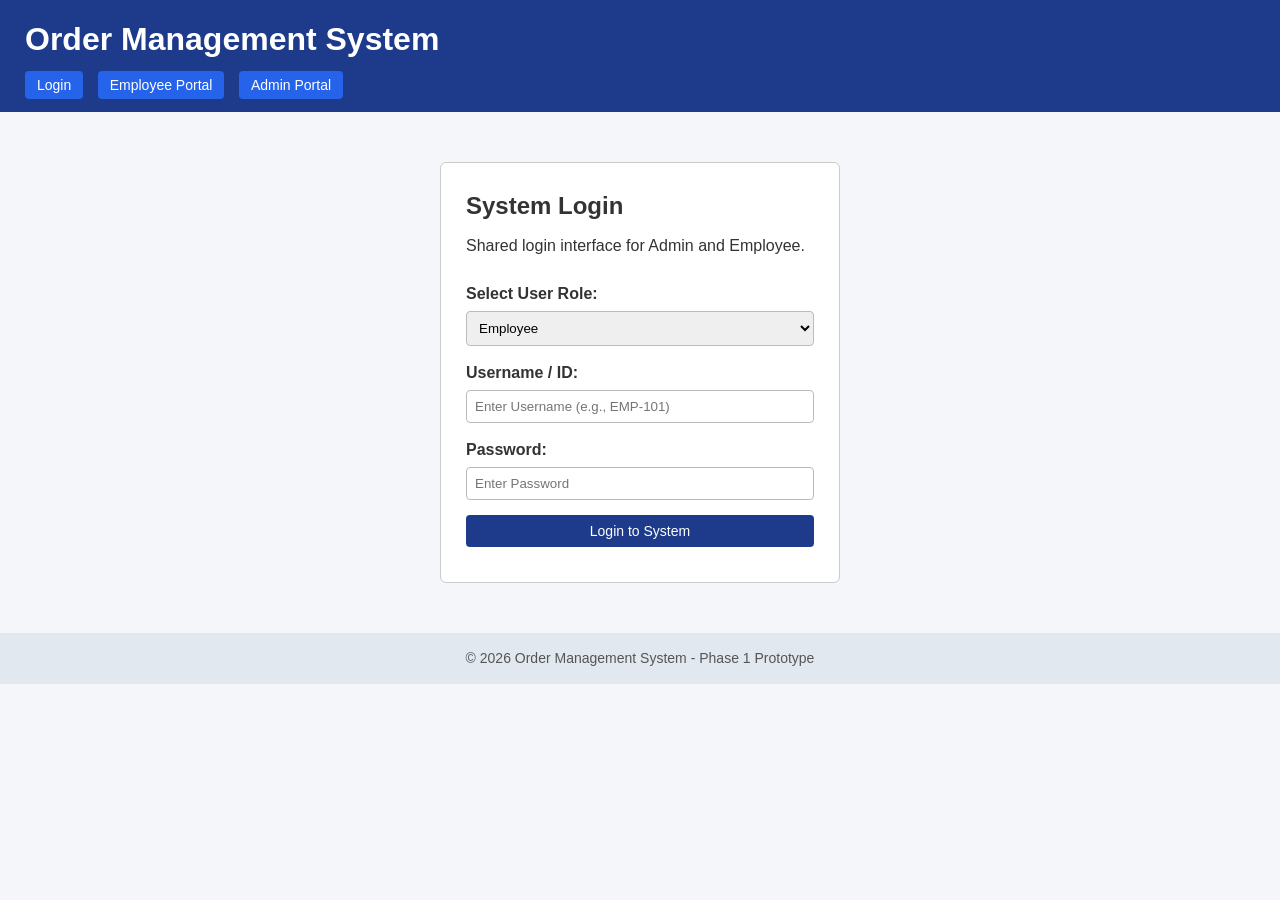
<file: index.html>
<!DOCTYPE html>
<html lang="en">

<head>
    <meta charset="UTF-8">
    <meta name="viewport" content="width=device-width, initial-scale=1.0">
    <title>Login - Order Management System</title>
    <link rel="stylesheet" href="css/style.css">
</head>

<body>
    <header>
        <h1>Order Management System</h1>
        <nav>
            <ul>
                <li><a href="index.html">Login</a></li>
                <li><a href="employee-dashboard.html">Employee Portal</a></li>
                <li><a href="admin-dashboard.html">Admin Portal</a></li>
            </ul>
        </nav>
    </header>

    <main>
        <section id="login-box">
            <h2>System Login</h2>
            <p>Shared login interface for Admin and Employee.</p>
            <br>

            <!-- Routes to Admin or Employee dashboard based on selected dropdown role -->
            <form action="employee-dashboard.html"
                onsubmit="this.action = (document.getElementById('role').value === 'admin') ? 'admin-dashboard.html' : 'employee-dashboard.html';">
                <div class="form-group">
                    <label for="role">Select User Role:</label>
                    <select id="role" name="role">
                        <option value="employee">Employee</option>
                        <option value="admin">Administrator (Admin)</option>
                    </select>
                </div>

                <div class="form-group">
                    <label for="username">Username / ID:</label>
                    <input type="text" id="username" name="username" placeholder="Enter Username (e.g., EMP-101)"
                        required>
                </div>

                <div class="form-group">
                    <label for="password">Password:</label>
                    <input type="password" id="password" name="password" placeholder="Enter Password" required>
                </div>

                <button type="submit" class="btn" style="width: 100%; margin-bottom: 10px;">Login to System</button>
            </form>
        </section>
    </main>

    <footer>
        <p>&copy; 2026 Order Management System - Phase 1 Prototype</p>
    </footer>
</body>

</html>
</file>
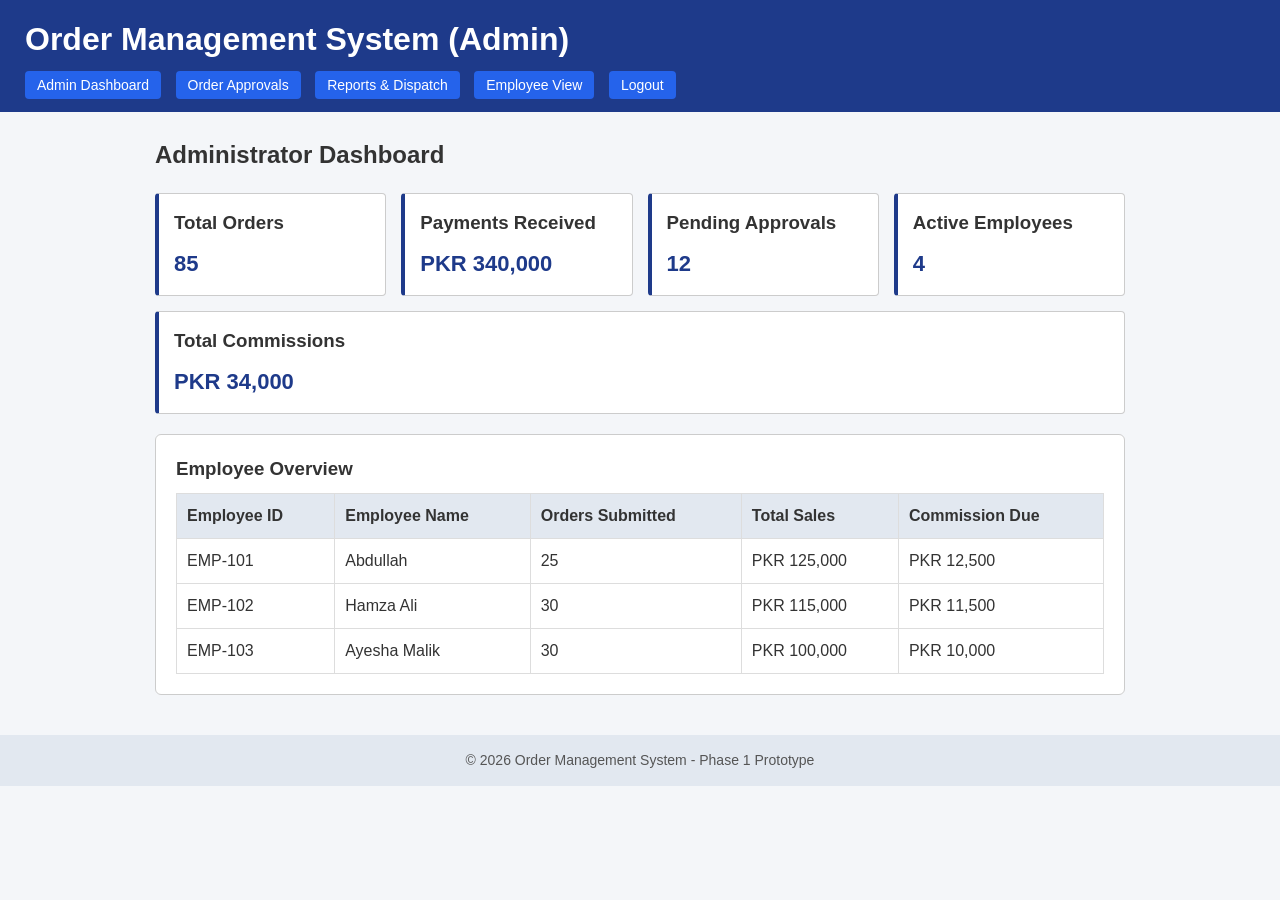
<file: admin-dashboard.html>
<!DOCTYPE html>
<html lang="en">
<head>
    <meta charset="UTF-8">
    <title>Admin Dashboard - OMS</title>
    <link rel="stylesheet" href="css/style.css">
</head>
<body>
    <header>
        <h1>Order Management System (Admin)</h1>
        <nav>
            <ul>
                <li><a href="admin-dashboard.html">Admin Dashboard</a></li>
                <li><a href="approvals.html">Order Approvals</a></li>
                <li><a href="reports-dispatch.html">Reports &amp; Dispatch</a></li>
                <li><a href="employee-dashboard.html">Employee View</a></li>
                <li><a href="index.html">Logout</a></li>
            </ul>
        </nav>
    </header>

    <main>
        <h2>Administrator Dashboard</h2>
        <section class="card-container">
            <article class="card">
                <h3>Total Orders</h3>
                <p>85</p>
            </article>
            <article class="card">
                <h3>Payments Received</h3>
                <p>PKR 340,000</p>
            </article>
            <article class="card">
                <h3>Pending Approvals</h3>
                <p>12</p>
            </article>
            <article class="card">
                <h3>Active Employees</h3>
                <p>4</p>
            </article>
            <article class="card">
                <h3>Total Commissions</h3>
                <p>PKR 34,000</p>
            </article>
        </section>

        <section class="box">
            <h3>Employee Overview</h3>
            <table>
                <thead>
                    <tr>
                        <th>Employee ID</th>
                        <th>Employee Name</th>
                        <th>Orders Submitted</th>
                        <th>Total Sales</th>
                        <th>Commission Due</th>
                    </tr>
                </thead>
                <tbody>
                    <tr>
                        <td>EMP-101</td>
                        <td>Abdullah</td>
                        <td>25</td>
                        <td>PKR 125,000</td>
                        <td>PKR 12,500</td>
                    </tr>
                    <tr>
                        <td>EMP-102</td>
                        <td>Hamza Ali</td>
                        <td>30</td>
                        <td>PKR 115,000</td>
                        <td>PKR 11,500</td>
                    </tr>
                    <tr>
                        <td>EMP-103</td>
                        <td>Ayesha Malik</td>
                        <td>30</td>
                        <td>PKR 100,000</td>
                        <td>PKR 10,000</td>
                    </tr>
                </tbody>
            </table>
        </section>
    </main>

    <footer>
        <p>&copy; 2026 Order Management System - Phase 1 Prototype</p>
    </footer>
</body>
</html>
</file>
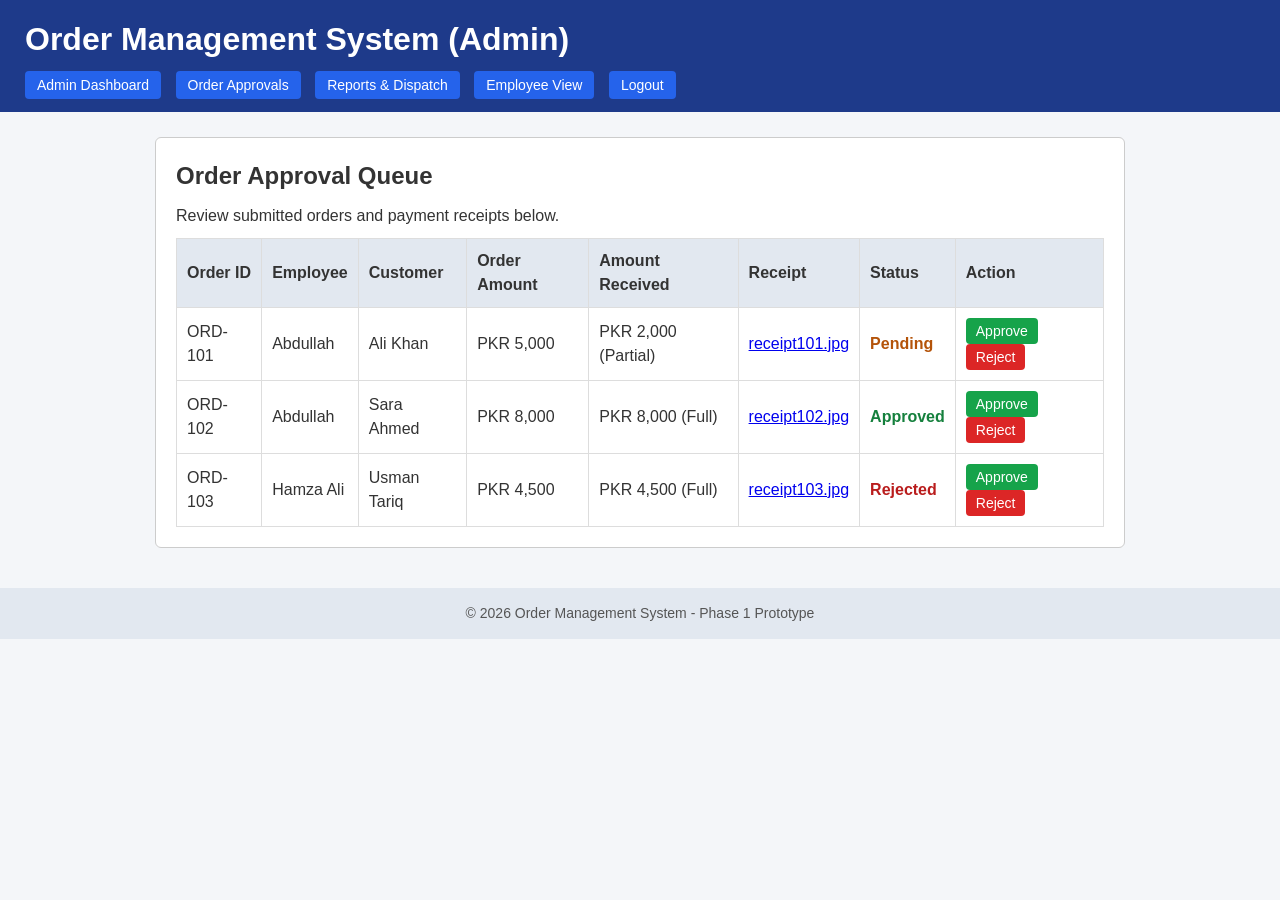
<file: approvals.html>
<!DOCTYPE html>
<html lang="en">
<head>
    <meta charset="UTF-8">
    <title>Order Approvals - OMS</title>
    <link rel="stylesheet" href="css/style.css">
</head>
<body>
    <header>
        <h1>Order Management System (Admin)</h1>
        <nav>
            <ul>
                <li><a href="admin-dashboard.html">Admin Dashboard</a></li>
                <li><a href="approvals.html">Order Approvals</a></li>
                <li><a href="reports-dispatch.html">Reports &amp; Dispatch</a></li>
                <li><a href="employee-dashboard.html">Employee View</a></li>
                <li><a href="index.html">Logout</a></li>
            </ul>
        </nav>
    </header>

    <main>
        <section class="box">
            <h2>Order Approval Queue</h2>
            <p>Review submitted orders and payment receipts below.</p>
            <table>
                <thead>
                    <tr>
                        <th>Order ID</th>
                        <th>Employee</th>
                        <th>Customer</th>
                        <th>Order Amount</th>
                        <th>Amount Received</th>
                        <th>Receipt</th>
                        <th>Status</th>
                        <th>Action</th>
                    </tr>
                </thead>
                <tbody>
                    <tr>
                        <td>ORD-101</td>
                        <td>Abdullah</td>
                        <td>Ali Khan</td>
                        <td>PKR 5,000</td>
                        <td>PKR 2,000 (Partial)</td>
                        <td><a href="#">receipt101.jpg</a></td>
                        <td class="status-pending">Pending</td>
                        <td>
                            <button type="button" class="btn btn-approve">Approve</button>
                            <button type="button" class="btn btn-reject">Reject</button>
                        </td>
                    </tr>
                    <tr>
                        <td>ORD-102</td>
                        <td>Abdullah</td>
                        <td>Sara Ahmed</td>
                        <td>PKR 8,000</td>
                        <td>PKR 8,000 (Full)</td>
                        <td><a href="#">receipt102.jpg</a></td>
                        <td class="status-approved">Approved</td>
                        <td>
                            <button type="button" class="btn btn-approve">Approve</button>
                            <button type="button" class="btn btn-reject">Reject</button>
                        </td>
                    </tr>
                    <tr>
                        <td>ORD-103</td>
                        <td>Hamza Ali</td>
                        <td>Usman Tariq</td>
                        <td>PKR 4,500</td>
                        <td>PKR 4,500 (Full)</td>
                        <td><a href="#">receipt103.jpg</a></td>
                        <td class="status-rejected">Rejected</td>
                        <td>
                            <button type="button" class="btn btn-approve">Approve</button>
                            <button type="button" class="btn btn-reject">Reject</button>
                        </td>
                    </tr>
                </tbody>
            </table>
        </section>
    </main>

    <footer>
        <p>&copy; 2026 Order Management System - Phase 1 Prototype</p>
    </footer>
</body>
</html>
</file>
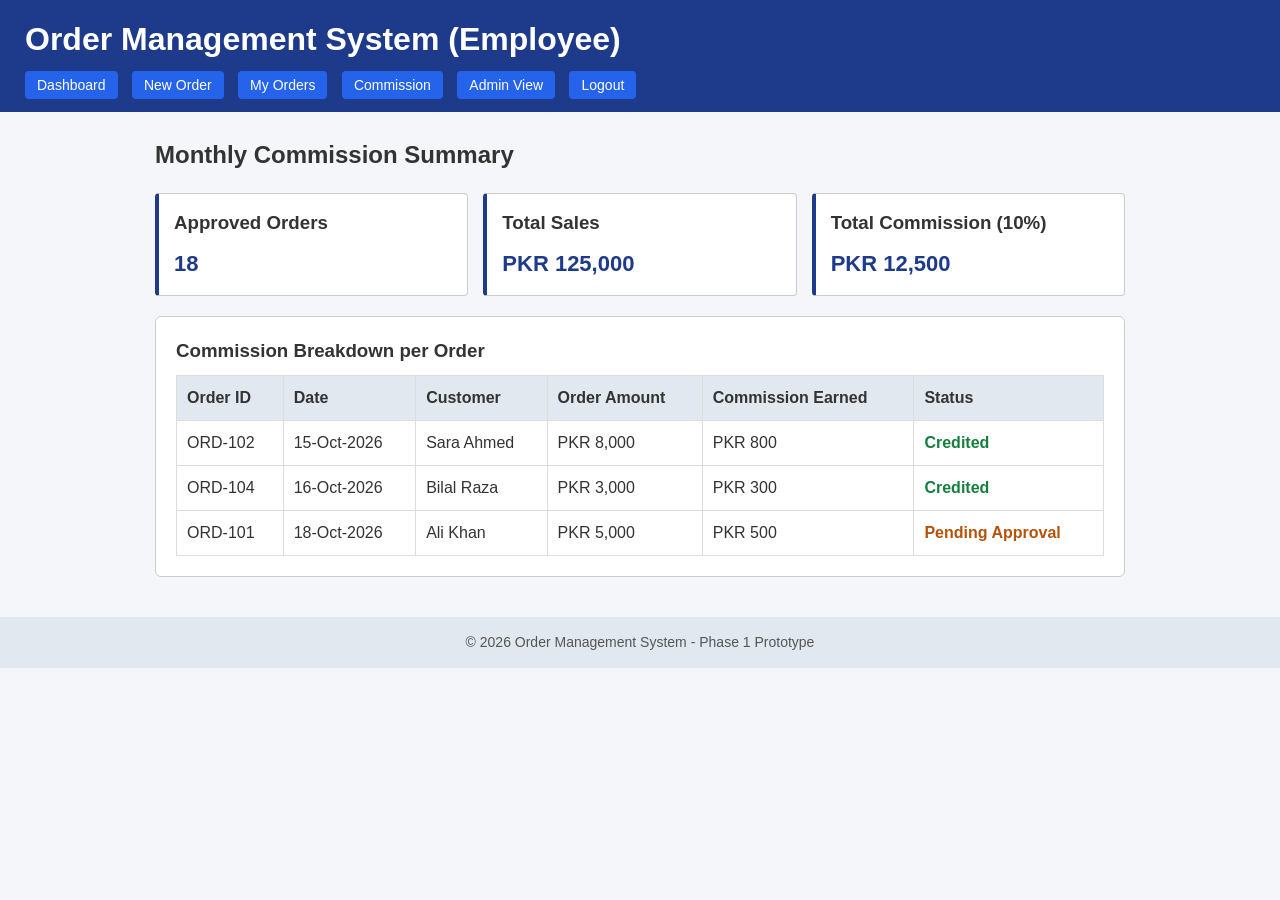
<file: commission.html>
<!DOCTYPE html>
<html lang="en">
<head>
    <meta charset="UTF-8">
    <title>Employee Commission - OMS</title>
    <link rel="stylesheet" href="css/style.css">
</head>
<body>
    <header>
        <h1>Order Management System (Employee)</h1>
        <nav>
            <ul>
                <li><a href="employee-dashboard.html">Dashboard</a></li>
                <li><a href="new-order.html">New Order</a></li>
                <li><a href="my-orders.html">My Orders</a></li>
                <li><a href="commission.html">Commission</a></li>
                <li><a href="admin-dashboard.html">Admin View</a></li>
                <li><a href="index.html">Logout</a></li>
            </ul>
        </nav>
    </header>

    <main>
        <h2>Monthly Commission Summary</h2>
        <section class="card-container">
            <article class="card">
                <h3>Approved Orders</h3>
                <p>18</p>
            </article>
            <article class="card">
                <h3>Total Sales</h3>
                <p>PKR 125,000</p>
            </article>
            <article class="card">
                <h3>Total Commission (10%)</h3>
                <p>PKR 12,500</p>
            </article>
        </section>

        <section class="box">
            <h3>Commission Breakdown per Order</h3>
            <table>
                <thead>
                    <tr>
                        <th>Order ID</th>
                        <th>Date</th>
                        <th>Customer</th>
                        <th>Order Amount</th>
                        <th>Commission Earned</th>
                        <th>Status</th>
                    </tr>
                </thead>
                <tbody>
                    <tr>
                        <td>ORD-102</td>
                        <td>15-Oct-2026</td>
                        <td>Sara Ahmed</td>
                        <td>PKR 8,000</td>
                        <td>PKR 800</td>
                        <td class="status-approved">Credited</td>
                    </tr>
                    <tr>
                        <td>ORD-104</td>
                        <td>16-Oct-2026</td>
                        <td>Bilal Raza</td>
                        <td>PKR 3,000</td>
                        <td>PKR 300</td>
                        <td class="status-approved">Credited</td>
                    </tr>
                    <tr>
                        <td>ORD-101</td>
                        <td>18-Oct-2026</td>
                        <td>Ali Khan</td>
                        <td>PKR 5,000</td>
                        <td>PKR 500</td>
                        <td class="status-pending">Pending Approval</td>
                    </tr>
                </tbody>
            </table>
        </section>
    </main>

    <footer>
        <p>&copy; 2026 Order Management System - Phase 1 Prototype</p>
    </footer>
</body>
</html>
</file>
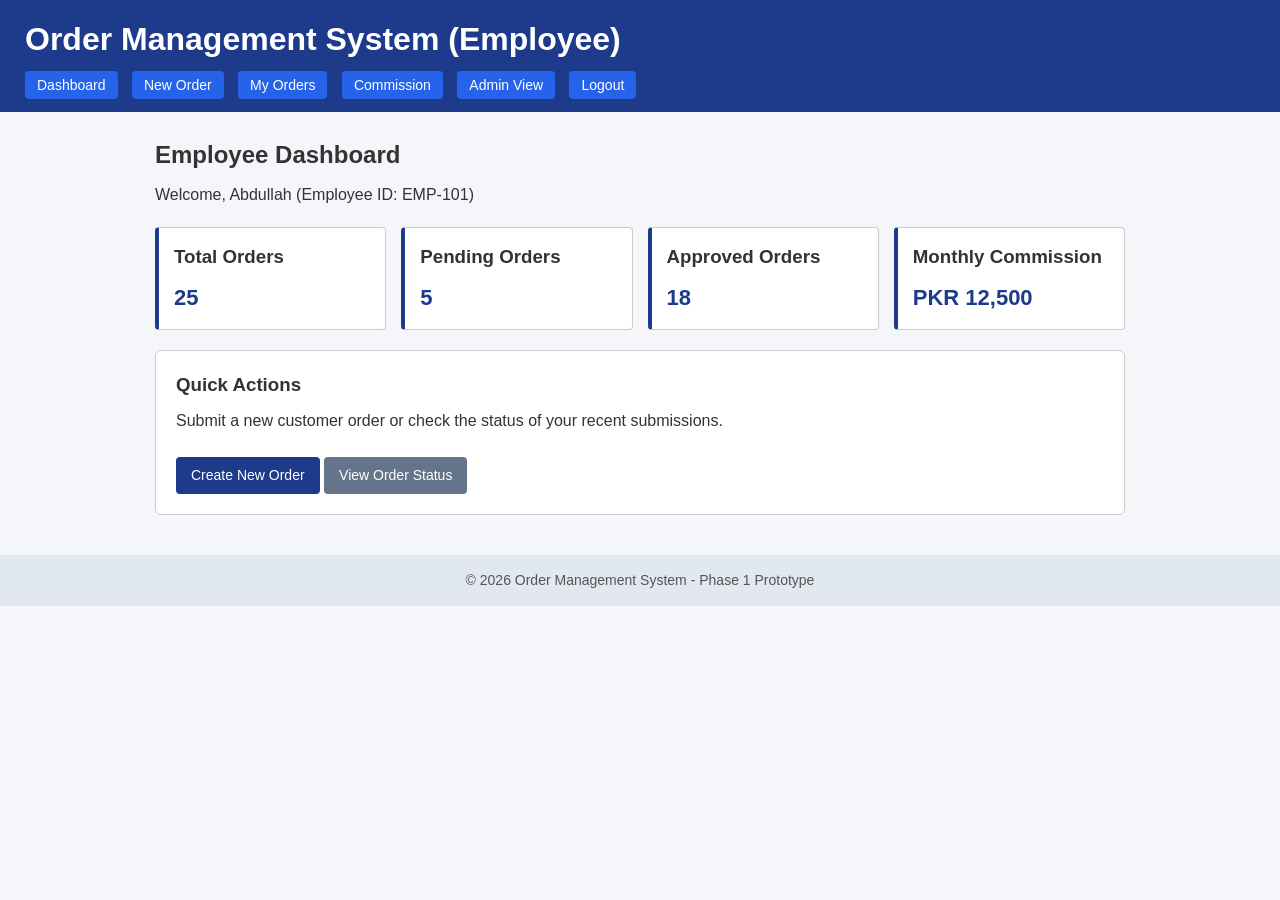
<file: employee-dashboard.html>
<!DOCTYPE html>
<html lang="en">
<head>
    <meta charset="UTF-8">
    <title>Employee Dashboard - OMS</title>
    <link rel="stylesheet" href="css/style.css">
</head>
<body>
    <header>
        <h1>Order Management System (Employee)</h1>
        <nav>
            <ul>
                <li><a href="employee-dashboard.html">Dashboard</a></li>
                <li><a href="new-order.html">New Order</a></li>
                <li><a href="my-orders.html">My Orders</a></li>
                <li><a href="commission.html">Commission</a></li>
                <li><a href="admin-dashboard.html">Admin View</a></li>
                <li><a href="index.html">Logout</a></li>
            </ul>
        </nav>
    </header>

    <main>
        <h2>Employee Dashboard</h2>
        <p>Welcome, Abdullah (Employee ID: EMP-101)</p>

        <section class="card-container">
            <article class="card">
                <h3>Total Orders</h3>
                <p>25</p>
            </article>
            <article class="card">
                <h3>Pending Orders</h3>
                <p>5</p>
            </article>
            <article class="card">
                <h3>Approved Orders</h3>
                <p>18</p>
            </article>
            <article class="card">
                <h3>Monthly Commission</h3>
                <p>PKR 12,500</p>
            </article>
        </section>

        <section class="box">
            <h3>Quick Actions</h3>
            <p>Submit a new customer order or check the status of your recent submissions.</p><br>
            <a href="new-order.html" class="btn">Create New Order</a>
            <a href="my-orders.html" class="btn btn-reset">View Order Status</a>
        </section>
    </main>

    <footer>
        <p>&copy; 2026 Order Management System - Phase 1 Prototype</p>
    </footer>
</body>
</html>
</file>
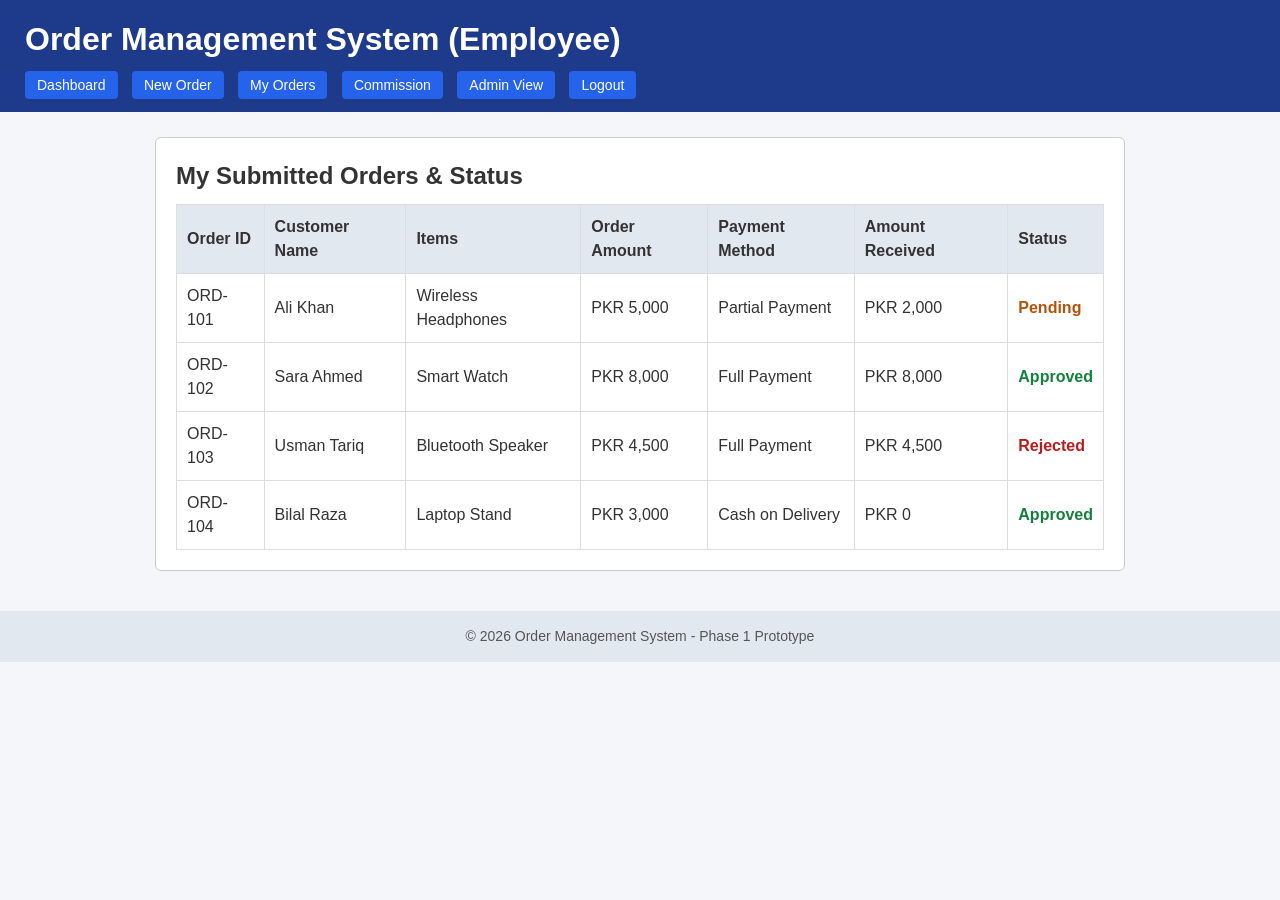
<file: my-order.html>
<!DOCTYPE html>
<html lang="en">
<head>
    <meta charset="UTF-8">
    <title>My Orders - OMS</title>
    <link rel="stylesheet" href="css/style.css">
</head>
<body>
    <header>
        <h1>Order Management System (Employee)</h1>
        <nav>
            <ul>
                <li><a href="employee-dashboard.html">Dashboard</a></li>
                <li><a href="new-order.html">New Order</a></li>
                <li><a href="my-orders.html">My Orders</a></li>
                <li><a href="commission.html">Commission</a></li>
                <li><a href="admin-dashboard.html">Admin View</a></li>
                <li><a href="index.html">Logout</a></li>
            </ul>
        </nav>
    </header>

    <main>
        <section class="box">
            <h2>My Submitted Orders &amp; Status</h2>
            <table>
                <thead>
                    <tr>
                        <th>Order ID</th>
                        <th>Customer Name</th>
                        <th>Items</th>
                        <th>Order Amount</th>
                        <th>Payment Method</th>
                        <th>Amount Received</th>
                        <th>Status</th>
                    </tr>
                </thead>
                <tbody>
                    <tr>
                        <td>ORD-101</td>
                        <td>Ali Khan</td>
                        <td>Wireless Headphones</td>
                        <td>PKR 5,000</td>
                        <td>Partial Payment</td>
                        <td>PKR 2,000</td>
                        <td class="status-pending">Pending</td>
                    </tr>
                    <tr>
                        <td>ORD-102</td>
                        <td>Sara Ahmed</td>
                        <td>Smart Watch</td>
                        <td>PKR 8,000</td>
                        <td>Full Payment</td>
                        <td>PKR 8,000</td>
                        <td class="status-approved">Approved</td>
                    </tr>
                    <tr>
                        <td>ORD-103</td>
                        <td>Usman Tariq</td>
                        <td>Bluetooth Speaker</td>
                        <td>PKR 4,500</td>
                        <td>Full Payment</td>
                        <td>PKR 4,500</td>
                        <td class="status-rejected">Rejected</td>
                    </tr>
                    <tr>
                        <td>ORD-104</td>
                        <td>Bilal Raza</td>
                        <td>Laptop Stand</td>
                        <td>PKR 3,000</td>
                        <td>Cash on Delivery</td>
                        <td>PKR 0</td>
                        <td class="status-approved">Approved</td>
                    </tr>
                </tbody>
            </table>
        </section>
    </main>

    <footer>
        <p>&copy; 2026 Order Management System - Phase 1 Prototype</p>
    </footer>
</body>
</html>
</file>
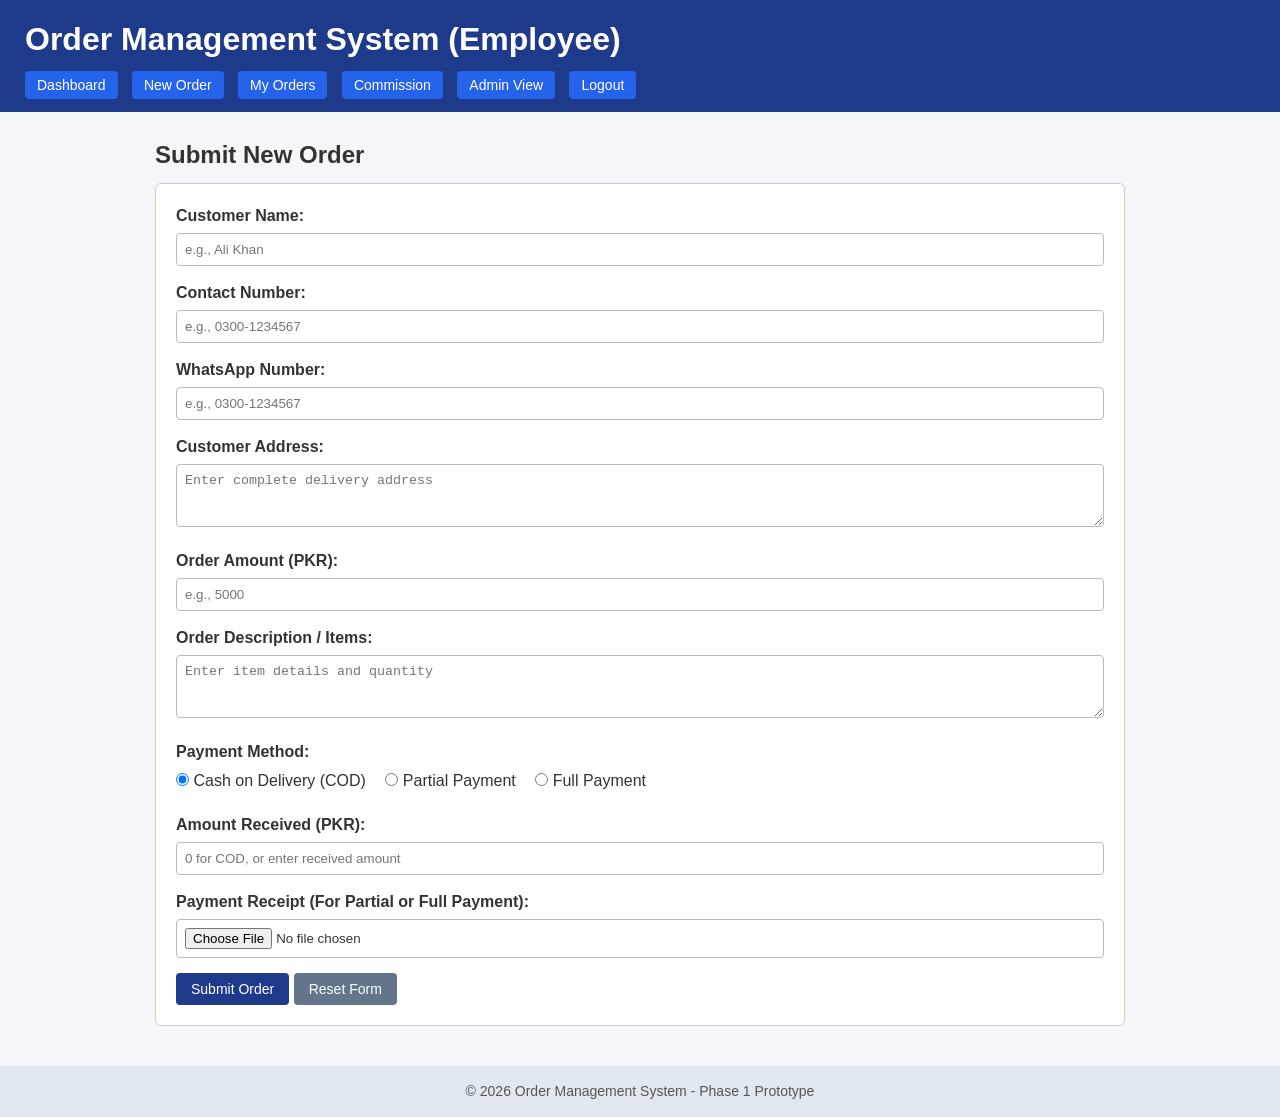
<file: new-order.html>
<!DOCTYPE html>
<html lang="en">
<head>
    <meta charset="UTF-8">
    <title>New Order - OMS</title>
    <link rel="stylesheet" href="css/style.css">
</head>
<body>
    <header>
        <h1>Order Management System (Employee)</h1>
        <nav>
            <ul>
                <li><a href="employee-dashboard.html">Dashboard</a></li>
                <li><a href="new-order.html">New Order</a></li>
                <li><a href="my-orders.html">My Orders</a></li>
                <li><a href="commission.html">Commission</a></li>
                <li><a href="admin-dashboard.html">Admin View</a></li>
                <li><a href="index.html">Logout</a></li>
            </ul>
        </nav>
    </header>

    <main>
        <h2>Submit New Order</h2>
        <form id="order-form" action="my-orders.html">
            <div class="form-group">
                <label for="customerName">Customer Name:</label>
                <input type="text" id="customerName" name="customerName" placeholder="e.g., Ali Khan" required>
            </div>

            <div class="form-group">
                <label for="contactNumber">Contact Number:</label>
                <input type="tel" id="contactNumber" name="contactNumber" placeholder="e.g., 0300-1234567" required>
            </div>

            <div class="form-group">
                <label for="whatsappNumber">WhatsApp Number:</label>
                <input type="tel" id="whatsappNumber" name="whatsappNumber" placeholder="e.g., 0300-1234567" required>
            </div>

            <div class="form-group">
                <label for="customerAddress">Customer Address:</label>
                <textarea id="customerAddress" name="customerAddress" rows="3" placeholder="Enter complete delivery address" required></textarea>
            </div>

            <div class="form-group">
                <label for="orderAmount">Order Amount (PKR):</label>
                <input type="number" id="orderAmount" name="orderAmount" placeholder="e.g., 5000" required>
            </div>

            <div class="form-group">
                <label for="orderDescription">Order Description / Items:</label>
                <textarea id="orderDescription" name="orderDescription" rows="3" placeholder="Enter item details and quantity" required></textarea>
            </div>

            <div class="form-group">
                <label>Payment Method:</label>
                <div class="radio-options">
                    <label for="cod"><input type="radio" id="cod" name="paymentMethod" value="COD" checked> Cash on Delivery (COD)</label>
                    <label for="partial"><input type="radio" id="partial" name="paymentMethod" value="Partial"> Partial Payment</label>
                    <label for="full"><input type="radio" id="full" name="paymentMethod" value="Full"> Full Payment</label>
                </div>
            </div>

            <div class="form-group">
                <label for="amountReceived">Amount Received (PKR):</label>
                <input type="number" id="amountReceived" name="amountReceived" placeholder="0 for COD, or enter received amount">
            </div>

            <div class="form-group">
                <label for="paymentReceipt">Payment Receipt (For Partial or Full Payment):</label>
                <input type="file" id="paymentReceipt" name="paymentReceipt">
            </div>

            <button type="submit" class="btn">Submit Order</button>
            <button type="reset" class="btn btn-reset">Reset Form</button>
        </form>
    </main>

    <footer>
        <p>&copy; 2026 Order Management System - Phase 1 Prototype</p>
    </footer>
</body>
</html>
</file>
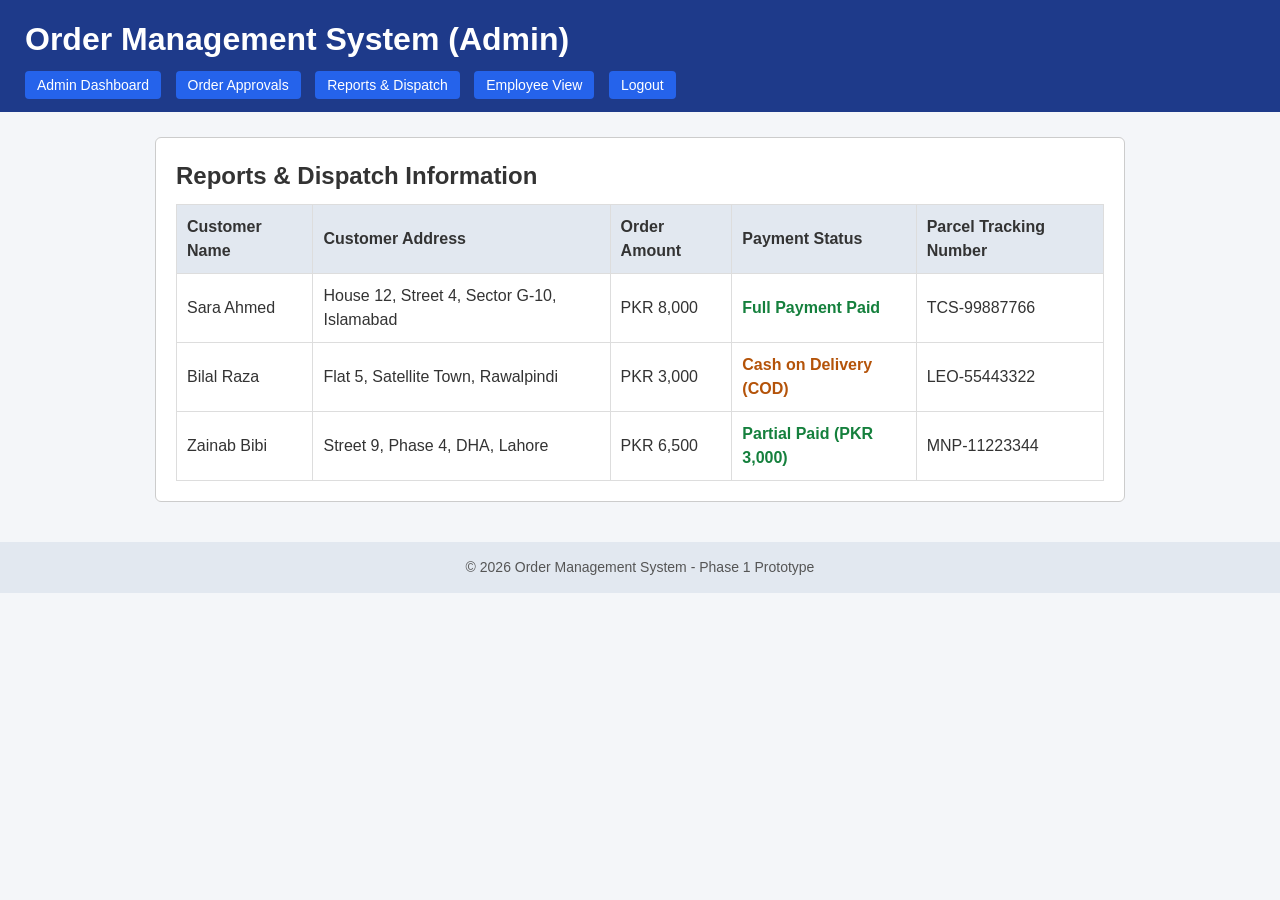
<file: reports.html>
<!DOCTYPE html>
<html lang="en">
<head>
    <meta charset="UTF-8">
    <title>Reports &amp; Dispatch - OMS</title>
    <link rel="stylesheet" href="css/style.css">
</head>
<body>
    <header>
        <h1>Order Management System (Admin)</h1>
        <nav>
            <ul>
                <li><a href="admin-dashboard.html">Admin Dashboard</a></li>
                <li><a href="approvals.html">Order Approvals</a></li>
                <li><a href="reports-dispatch.html">Reports &amp; Dispatch</a></li>
                <li><a href="employee-dashboard.html">Employee View</a></li>
                <li><a href="index.html">Logout</a></li>
            </ul>
        </nav>
    </header>

    <main>
        <section class="box">
            <h2>Reports &amp; Dispatch Information</h2>
            <table>
                <thead>
                    <tr>
                        <th>Customer Name</th>
                        <th>Customer Address</th>
                        <th>Order Amount</th>
                        <th>Payment Status</th>
                        <th>Parcel Tracking Number</th>
                    </tr>
                </thead>
                <tbody>
                    <tr>
                        <td>Sara Ahmed</td>
                        <td>House 12, Street 4, Sector G-10, Islamabad</td>
                        <td>PKR 8,000</td>
                        <td class="status-approved">Full Payment Paid</td>
                        <td>TCS-99887766</td>
                    </tr>
                    <tr>
                        <td>Bilal Raza</td>
                        <td>Flat 5, Satellite Town, Rawalpindi</td>
                        <td>PKR 3,000</td>
                        <td class="status-pending">Cash on Delivery (COD)</td>
                        <td>LEO-55443322</td>
                    </tr>
                    <tr>
                        <td>Zainab Bibi</td>
                        <td>Street 9, Phase 4, DHA, Lahore</td>
                        <td>PKR 6,500</td>
                        <td class="status-approved">Partial Paid (PKR 3,000)</td>
                        <td>MNP-11223344</td>
                    </tr>
                </tbody>
            </table>
        </section>
    </main>

    <footer>
        <p>&copy; 2026 Order Management System - Phase 1 Prototype</p>
    </footer>
</body>
</html>
</file>
<file: css/style.css>
/* 1. Element Selectors & Box Model */
* {
    box-sizing: border-box;
    margin: 0;
    padding: 0;
}

body {
    font-family: Arial, sans-serif;
    background-color: #f4f6f9;
    color: #333333;
    line-height: 1.5;
}

header {
    background-color: #1e3a8a;
    color: white;
    padding: 15px 25px;
}

main {
    max-width: 1000px;
    margin: 25px auto;
    padding: 0 15px;
}

footer {
    text-align: center;
    padding: 15px;
    background-color: #e2e8f0;
    color: #555555;
    margin-top: 40px;
    font-size: 14px;
}

h1,
h2,
h3 {
    margin-bottom: 10px;
}

/* 2. Descendant Selectors & Navigation */
nav ul {
    list-style-type: none;
    margin-top: 10px;
}

nav ul li {
    display: inline-block;
    margin-right: 10px;
}

nav ul li a {
    color: white;
    text-decoration: none;
    padding: 6px 12px;
    background-color: #2563eb;
    border-radius: 4px;
    font-size: 14px;
}

/* 3. Pseudo-class (:hover) */
nav ul li a:hover {
    background-color: #1d4ed8;
}

.btn:hover {
    opacity: 0.85;
}

/* 4. ID Selectors */
#login-box {
    max-width: 400px;
    margin: 50px auto;
    background: white;
    padding: 25px;
    border: 1px solid #cccccc;
    border-radius: 6px;
}

#order-form {
    background: white;
    padding: 20px;
    border: 1px solid #cccccc;
    border-radius: 6px;
}

/* 5. Class Selectors (Cards, Forms, Tables, Buttons) */
.card-container {
    display: flex;
    gap: 15px;
    flex-wrap: wrap;
    margin: 20px 0;
}

.card {
    background: white;
    border: 1px solid #cccccc;
    border-left: 4px solid #1e3a8a;
    padding: 15px;
    flex: 1;
    min-width: 200px;
    border-radius: 4px;
}

.card p {
    font-size: 22px;
    font-weight: bold;
    color: #1e3a8a;
    margin-top: 5px;
}

.box {
    background: white;
    padding: 20px;
    border: 1px solid #cccccc;
    border-radius: 6px;
    margin-top: 20px;
}

.form-group {
    margin-bottom: 15px;
}

.form-group label {
    display: block;
    font-weight: bold;
    margin-bottom: 5px;
}

.form-group input,
.form-group select,
.form-group textarea {
    width: 100%;
    padding: 8px;
    border: 1px solid #bbbbbb;
    border-radius: 4px;
}

.radio-options label {
    display: inline-block;
    font-weight: normal;
    margin-right: 15px;
}

.radio-options input {
    width: auto;
}

.btn {
    display: inline-block;
    padding: 8px 15px;
    background-color: #1e3a8a;
    color: white;
    border: none;
    border-radius: 4px;
    text-decoration: none;
    cursor: pointer;
    font-size: 14px;
}

.btn-reset {
    background-color: #64748b;
}

.btn-approve {
    background-color: #16a34a;
    padding: 5px 10px;
}

.btn-reject {
    background-color: #dc2626;
    padding: 5px 10px;
}

table {
    width: 100%;
    border-collapse: collapse;
    margin-top: 10px;
}

table th,
table td {
    border: 1px solid #dddddd;
    padding: 10px;
    text-align: left;
}

table th {
    background-color: #e2e8f0;
}

.status-pending {
    color: #b45309;
    font-weight: bold;
}

.status-approved {
    color: #15803d;
    font-weight: bold;
}

.status-rejected {
    color: #b91c1c;
    font-weight: bold;
}
</file>
